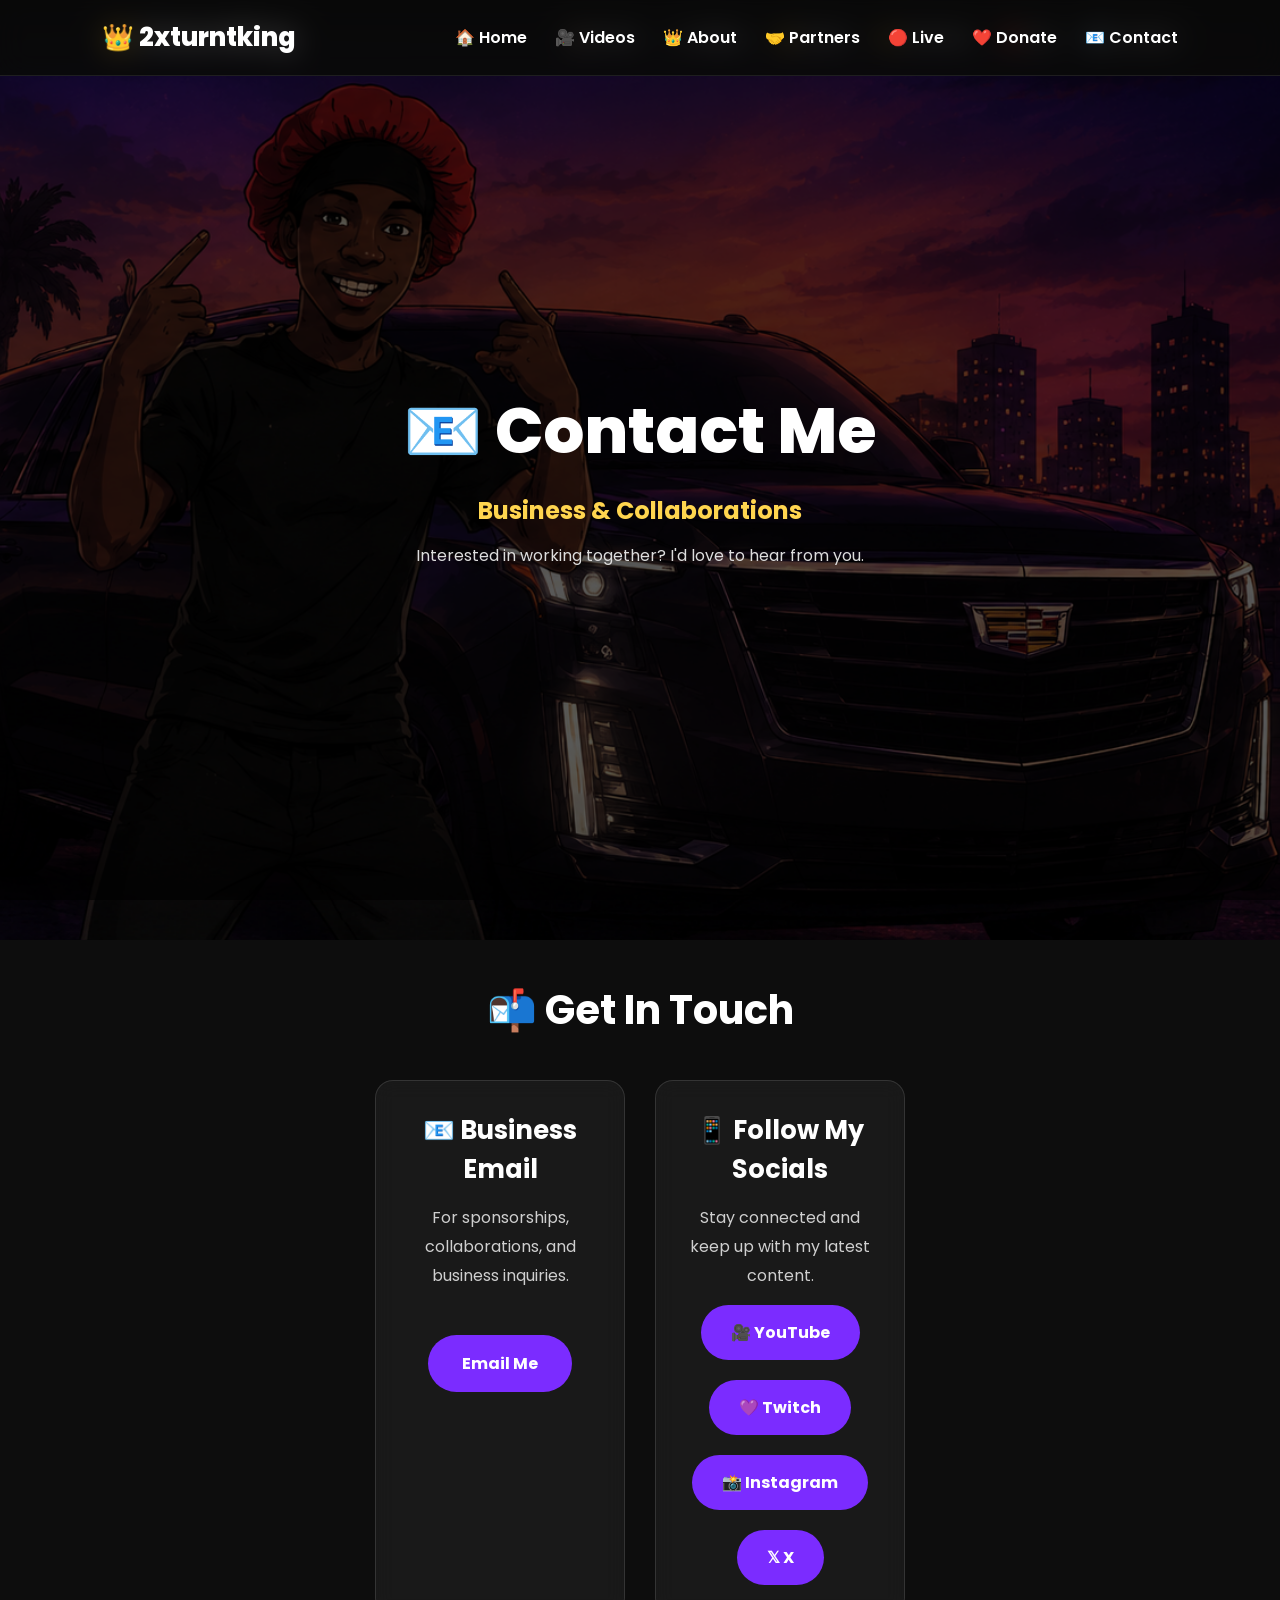
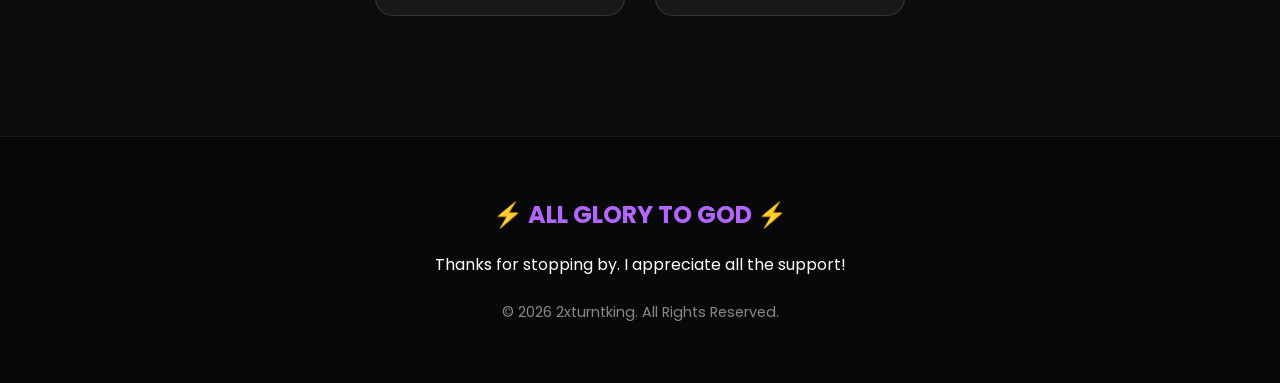
<file: contact.html>
<nav class="navbar">

    <a href="index.html" class="logo">
        👑 2xturntking
    </a>

    <div class="nav-links">

        <a href="index.html">🏠 Home</a>

        <a href="videos.html">🎥 Videos</a>

        <a href="about.html">👑 About</a>

        <a href="partners.html">🤝 Partners</a>

        <a href="live.html">🔴 Live</a>

        <a href="contact.html">📧 Contact</a>

    </div>

</nav>

<!DOCTYPE html>
<html lang="en">

<head>

    <meta charset="UTF-8">
    <meta name="viewport" content="width=device-width, initial-scale=1.0">

    <title>Contact | 2xturntking</title>

    <link rel="stylesheet" href="style.css">

    <link rel="preconnect" href="https://fonts.googleapis.com">
    <link rel="preconnect" href="https://fonts.gstatic.com" crossorigin>

    <link href="https://fonts.googleapis.com/css2?family=Poppins:wght@300;400;600;700;800&display=swap" rel="stylesheet">

</head>

<body>

<nav class="navbar">

    <a href="index.html" class="logo">👑 2xturntking</a>

  <div class="nav-links">

<a href="index.html">🏠 Home</a>
<a href="videos.html">🎥 Videos</a>
<a href="about.html">👑 About</a>
<a href="partners.html">🤝 Partners</a>
<a href="live.html">🔴 Live</a>
<a href="donate.html">❤️ Donate</a>
<a href="contact.html">📧 Contact</a>

</div>

</nav>

<header class="hero">

    <img src="banner.png" class="banner" alt="Banner">

    <div class="overlay"></div>

    <div class="hero-content">

        <h1>📧 Contact Me</h1>

        <h2>Business & Collaborations</h2>

        <p>
            Interested in working together? I'd love to hear from you.
        </p>

    </div>

</header>

<section class="business">

    <h2>📬 Get In Touch</h2>

    <div class="sponsor-grid">

                <div class="card">

            <h3>📧 Business Email</h3>

            <p>
                For sponsorships, collaborations, and business inquiries.
            </p>

            <a class="business-btn"
               href="mailto:2xturntking.manger@gmail.com?subject=Business Inquiry">
                Email Me
            </a>

        </div>

        <div class="card">

            <h3>📱 Follow My Socials</h3>

            <p>
                Stay connected and keep up with my latest content.
            </p>

            <div class="buttons">

                <a href="https://www.youtube.com/@2xturntkinglive" target="_blank">
                    🎥 YouTube
                </a>

                <a href="https://www.twitch.tv/2xturntking" target="_blank">
                    💜 Twitch
                </a>

                <a href="https://www.instagram.com/2xturntking/" target="_blank">
                    📸 Instagram
                </a>

                <a href="https://x.com/2xTURNTKING" target="_blank">
                    𝕏 X
                </a>

            </div>

        </div>

    </div>

</section>

<footer>

    <h2>⚡ ALL GLORY TO GOD ⚡</h2>

    <p>
        Thanks for stopping by. I appreciate all the support!
    </p>

    <p class="footer-text">
        © 2026 2xturntking. All Rights Reserved.
    </p>

</footer>

<script src="script.js"></script>

</body>
</html>
</file>
<file: style.css>
*{
  margin:0;
  padding:0;
  box-sizing:border-box;
  font-family:'Poppins',sans-serif;
}

html{
  scroll-behavior:smooth;
}

body{
  background:#090909;
  color:white;
  overflow-x:hidden;
}

#loader{
  position:fixed;
  inset:0;
  background:#090909;
  display:flex;
  flex-direction:column;
  justify-content:center;
  align-items:center;
  z-index:9999;
}

#loader h1{
 font-size:2.5rem;
  color:#b366ff;
  text-shadow:0 0 20px #8a2be2;
}

#loader p{
  margin-top:15px;
  color:#ffd54f;
  font-size:1rem;
}

.hero{
  position:relative;
  min-height:100vh;
  display:flex;
  justify-content:center;
  align-items:center;
  text-align:center;
  padding-top:80px;
}

.banner{
  position:absolute;
  width:100%;
  height:100%;
  object-fit:cover;
}

.overlay{
  position:absolute;
  inset:0;
  background:rgba(0,0,0,.65);
}

.hero-content{
  position:relative;
  z-index:2;
  padding:20px;
}

.profile{
  width:180px;
  height:180px;
  border-radius:50%;
  object-fit:cover;
  border:5px solid #9d4edd;
  box-shadow:0 0 35px #9d4edd;
  margin-bottom:20px;
}

.hero h1{
  font-size:4rem;
  font-weight:800;
}

.hero h2{
  color:#ffd54f;
  margin:15px 0;
}

.hero p{
  color:#ddd;
  margin-bottom:30px;
}

.buttons{
  display:flex;
  justify-content:center;
  gap:20px;
  flex-wrap:wrap;
}

.buttons a{
  text-decoration:none;
  color:white;
  background:#7b2cff;
  padding:15px 30px;
  border-radius:50px;
  transition:.3s;
  font-weight:700;
}

.buttons a:hover{
  transform:translateY(-5px);
  background:#a855f7;
  box-shadow:0 0 25px #a855f7;
}

@media(max-width:768px){

.hero h1{
font-size:2.6rem;
}

.profile{
width:130px;
height:130px;
}

.buttons{
flex-direction:column;
}

.buttons a{
width:100%;
}

}
.business{
    padding:80px 20px;
    text-align:center;
    background:#0d0d0d;
}

.business h2{
    font-size:2.5rem;
    margin-bottom:20px;
    color:#ffffff;
}

.business p{
    max-width:700px;
    margin:15px auto;
    color:#cfcfcf;
    line-height:1.8;
}

.sponsor-grid{
    display:flex;
    justify-content:center;
    gap:30px;
    flex-wrap:wrap;
    margin:40px 0;
}

.card{
    width:250px;
    padding:30px;
    border-radius:18px;
    background:rgba(255,255,255,.05);
    border:1px solid rgba(255,255,255,.12);
    transition:.3s;
}

.card:hover{
    transform:translateY(-8px);
    box-shadow:0 0 30px #8a2be2;
}

.card h3{
    font-size:1.6rem;
    margin-bottom:10px;
}

.business-btn{
    display:inline-block;
    margin-top:30px;
    padding:16px 34px;
    border-radius:50px;
    background:#7b2cff;
    color:white;
    text-decoration:none;
    font-weight:700;
    transition:transform .3s ease, background .3s ease, box-shadow .3s ease;
}

.business-btn:hover{
    transform:translateY(-8px) scale(1.05);
    background:#a855f7;
    box-shadow:0 0 25px #a855f7;
}
.sponsor-link{
    text-decoration:none;
    color:white;
    display:block;
}

.sponsor-link:hover{
    transform:translateY(-10px) scale(1.03);
    box-shadow:0 0 35px #8a2be2;
}

.code{
    margin:20px auto;
    padding:12px;
    width:180px;
    border-radius:12px;
    background:#7b2cff;
    color:white;
    font-weight:800;
    letter-spacing:2px;
    text-align:center;
}

.visit{
    margin-top:20px;
    font-weight:700;
    color:#b366ff;
}
/* ========================= */
/* FEATURED VIDEO */
/* ========================= */

.video-container{
    position:relative;
    width:100%;
    max-width:900px;
    margin:40px auto;
    aspect-ratio:16/9;
    border-radius:20px;
    overflow:hidden;
    box-shadow:0 0 35px rgba(123,44,255,.45);
}

.video-container iframe{
    width:100%;
    height:100%;
    border:none;
}

/* ========================= */
/* HERO BUTTONS */
/* ========================= */

.hero-buttons{
    margin-top:30px;
    display:flex;
    justify-content:center;
    gap:20px;
    flex-wrap:wrap;
}

.hero-buttons .business-btn{
    margin-top:0;
}

/* ========================= */
/* FOOTER */
/* ========================= */

footer{
    padding:60px 20px;
    text-align:center;
    background:#080808;
    border-top:1px solid rgba(255,255,255,.08);
}

footer h2{
    color:#b366ff;
    margin-bottom:20px;
}

.footer-text{
    margin-top:25px;
    color:#888;
    font-size:.9rem;
}

/* ========================= */
/* CARD IMPROVEMENTS */
/* ========================= */

.card{
    backdrop-filter:blur(10px);
}

.card:hover{
    transform:translateY(-10px) scale(1.03);
}

/* ========================= */
/* MOBILE */
/* ========================= */

@media(max-width:768px){

.hero-buttons{
    flex-direction:column;
}

.hero-buttons .business-btn{
    width:100%;
}

.video-container{
    margin-top:25px;
}

}
/* ========================= */
/* NAVIGATION BAR */
/* ========================= */

.navbar{
    position:fixed;
    top:0;
    left:0;
    width:100%;
    display:flex;
    justify-content:space-between;
    align-items:center;
    padding:18px 40px;
    background:rgba(0,0,0,.75);
    backdrop-filter:blur(15px);
    z-index:9998;
}

.logo{
    color:white;
    font-size:1.5rem;
    font-weight:800;
    text-decoration:none;
}

.logo img{
    height:60px;
    width:auto;
    display:block;
}
.nav-links{
    display:flex;
    gap:25px;
}

.nav-links a{
    color:white;
    text-decoration:none;
    font-weight:600;
    transition:.3s;
}

.nav-links a:hover{
    color:#b366ff;
}

@media(max-width:768px){

.navbar{
    flex-direction:column;
    padding:15px;
}

.nav-links{
    margin-top:10px;
    flex-wrap:wrap;
    justify-content:center;
}

}

/* ========================= */
/* PREMIUM NAVBAR */
/* ========================= */

.navbar{
    position:fixed;
    top:0;
    left:0;
    width:100%;
    display:flex;
    justify-content:space-between;
    align-items:center;
    padding:18px 8%;
    background:rgba(10,10,10,.75);
    backdrop-filter:blur(15px);
    z-index:1000;
    border-bottom:1px solid rgba(255,255,255,.08);
}

.logo{
    color:#fff;
    font-size:1.6rem;
    font-weight:800;
    text-decoration:none;
    transition:.3s;
}

.logo:hover{
    color:#b366ff;
}

.nav-links{
    display:flex;
    gap:28px;
}

.nav-links a{
    color:white;
    text-decoration:none;
    font-weight:600;
    transition:.3s;
    position:relative;
}

.nav-links a:hover{
    color:#b366ff;
}

.nav-links a::after{
    content:"";
    position:absolute;
    left:0;
    bottom:-6px;
    width:0;
    height:2px;
    background:#b366ff;
    transition:.3s;
}

.nav-links a:hover::after{
    width:100%;
}

@media(max-width:900px){

.navbar{
    flex-direction:column;
    gap:15px;
    padding:15px;
}

.nav-links{
    flex-wrap:wrap;
    justify-content:center;
    gap:15px;
}

}

#particles{
    position:fixed;
    top:0;
    left:0;
    width:100%;
    height:100%;
    z-index:-1;
    pointer-events:none;
}

.video-grid{
    display:grid;
    grid-template-columns:repeat(auto-fit,minmax(320px,1fr));
    gap:25px;
    margin-top:40px;
}

.video-grid iframe{
    width:100%;
    aspect-ratio:16/9;
    border:none;
    border-radius:18px;
    box-shadow:0 0 25px rgba(123,44,255,.4);
}

/* ========================= */
/* DONATE PAGE */
/* ========================= */

.donate-card{
    max-width:700px;
    margin:60px auto;
    padding:40px;
    border-radius:20px;
    background:rgba(255,255,255,.05);
    border:1px solid rgba(255,255,255,.12);
    backdrop-filter:blur(10px);
    text-align:center;
}

.donate-card h2{
    color:#b366ff;
    margin-bottom:20px;
}

.donate-card p{
    color:#ddd;
    line-height:1.8;
}

.cashapp-tag{
    margin:25px auto;
    display:inline-block;
    padding:15px 30px;
    border-radius:50px;
    background:#7b2cff;
    color:#fff;
    font-size:1.2rem;
    font-weight:700;
    letter-spacing:1px;
    box-shadow:0 0 20px rgba(123,44,255,.5);
}
</file>
